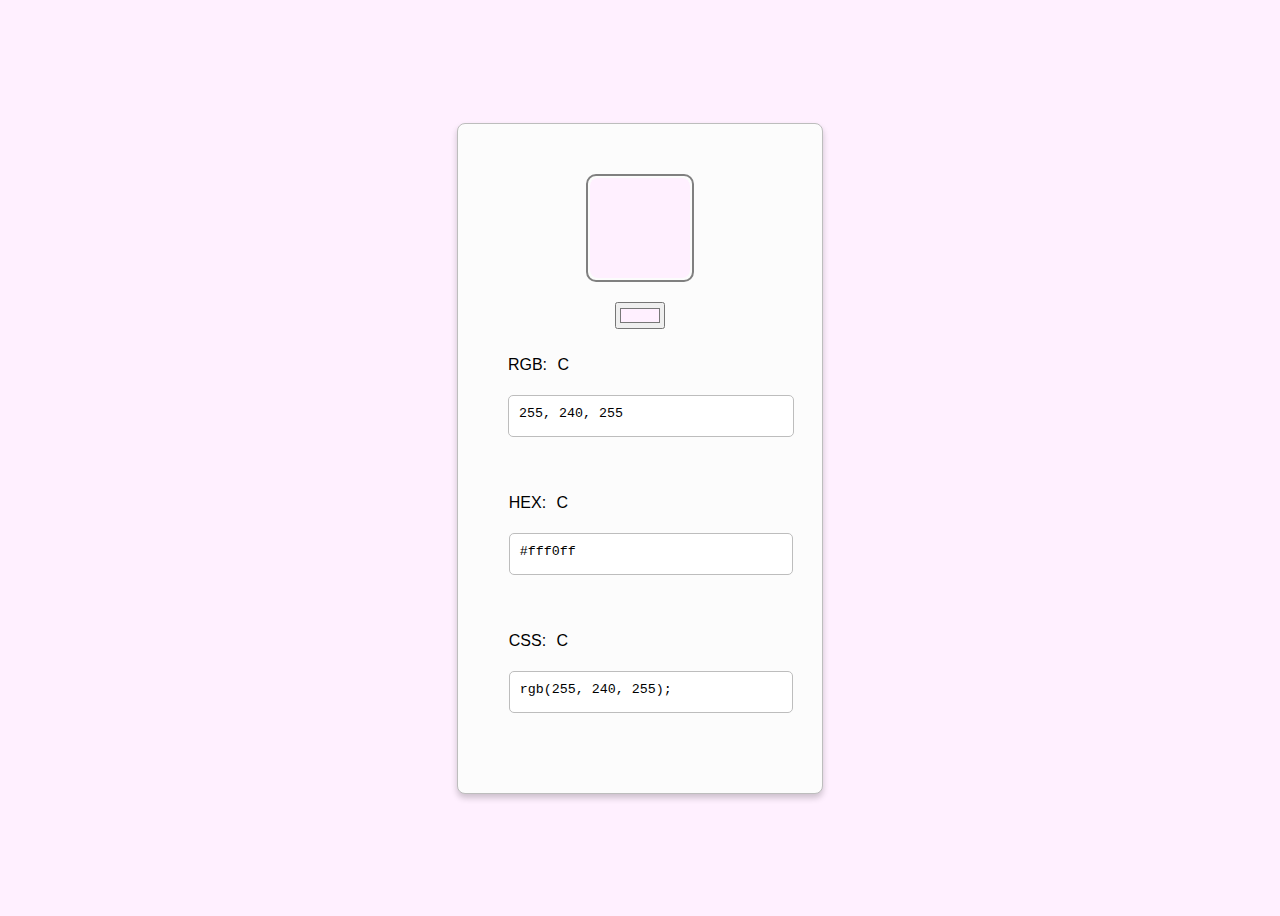
<file: docs/cp.html>
<!DOCTYPE html>
<html lang="en">
<head>
    <meta charset="UTF-8">
    <title>Title</title>

    <link rel="stylesheet" href="cp.css">
    <script src="cp.js"></script>
</head>
<body>
<div id="mainDiv">
    <div id="coloro"><div id="color"></div></div>
    <div id="selection">
        <label for="colorPicker" id="colorPickerDiv"></label><input type="color" id="colorPicker">
        <p>RGB: <button onclick="copyRGB()">C</button><label><textarea id="textrgb"></textarea></label></p>
        <p>HEX: <button onclick="copyHEX()">C</button><label><textarea id="texthex"></textarea></label></p>
        <p>CSS: <button onclick="copyCSS()">C</button><label><textarea id="textcss"></textarea></label></p>
    </div>
</div>
</body>
</html>
</file>
<file: docs/cp.css>
#mainDiv {
    padding: 50px;
    border: 1px solid #bdbdbd;
    background: #fcfcfc;
    box-shadow: 0 4px 6px 0 hsla(0, 0%, 0%, 0.2);
    border-radius: .5em;
}
#color {
    width: var(--color-size);
    height: var(--color-size);
    background: var(--color);
    margin: 0;

    border-radius: 8px;
}
#coloro {
    padding: 2px;
    border: 2px solid grey;
    border-radius: 10px;

    width: var(--color-size);

    margin-left: auto; margin-right: auto;
    margin-bottom: 20px;
}
#colorPickerDiv {
    margin: auto;
}
#selection {
    display: flex;
    flex-direction: column;
    justify-content: center;
    align-items: center;
}
label > textarea {
    width: 100%;
    height: 20px;
    margin: 10px 0;
    padding: 10px;
    border-radius: 5px;
    border: 1px solid #bdbdbd;
    resize: none;

}
body {
    display: flex;
    justify-content: center;
    align-items: center;
    height: 100vh;
}
:root {
    font-family: Helvetica, sans-serif;
    --color: #000;

    --color-size: 100px;
}

button {
    border: none;
    border-radius: 5px;
    background: none;
    cursor: pointer;
    margin: 10px 0;
    font-size: 16px;
    transition: .2s ease-out;
}
button:hover {
    background: #f0f0f0;
}
</file>
